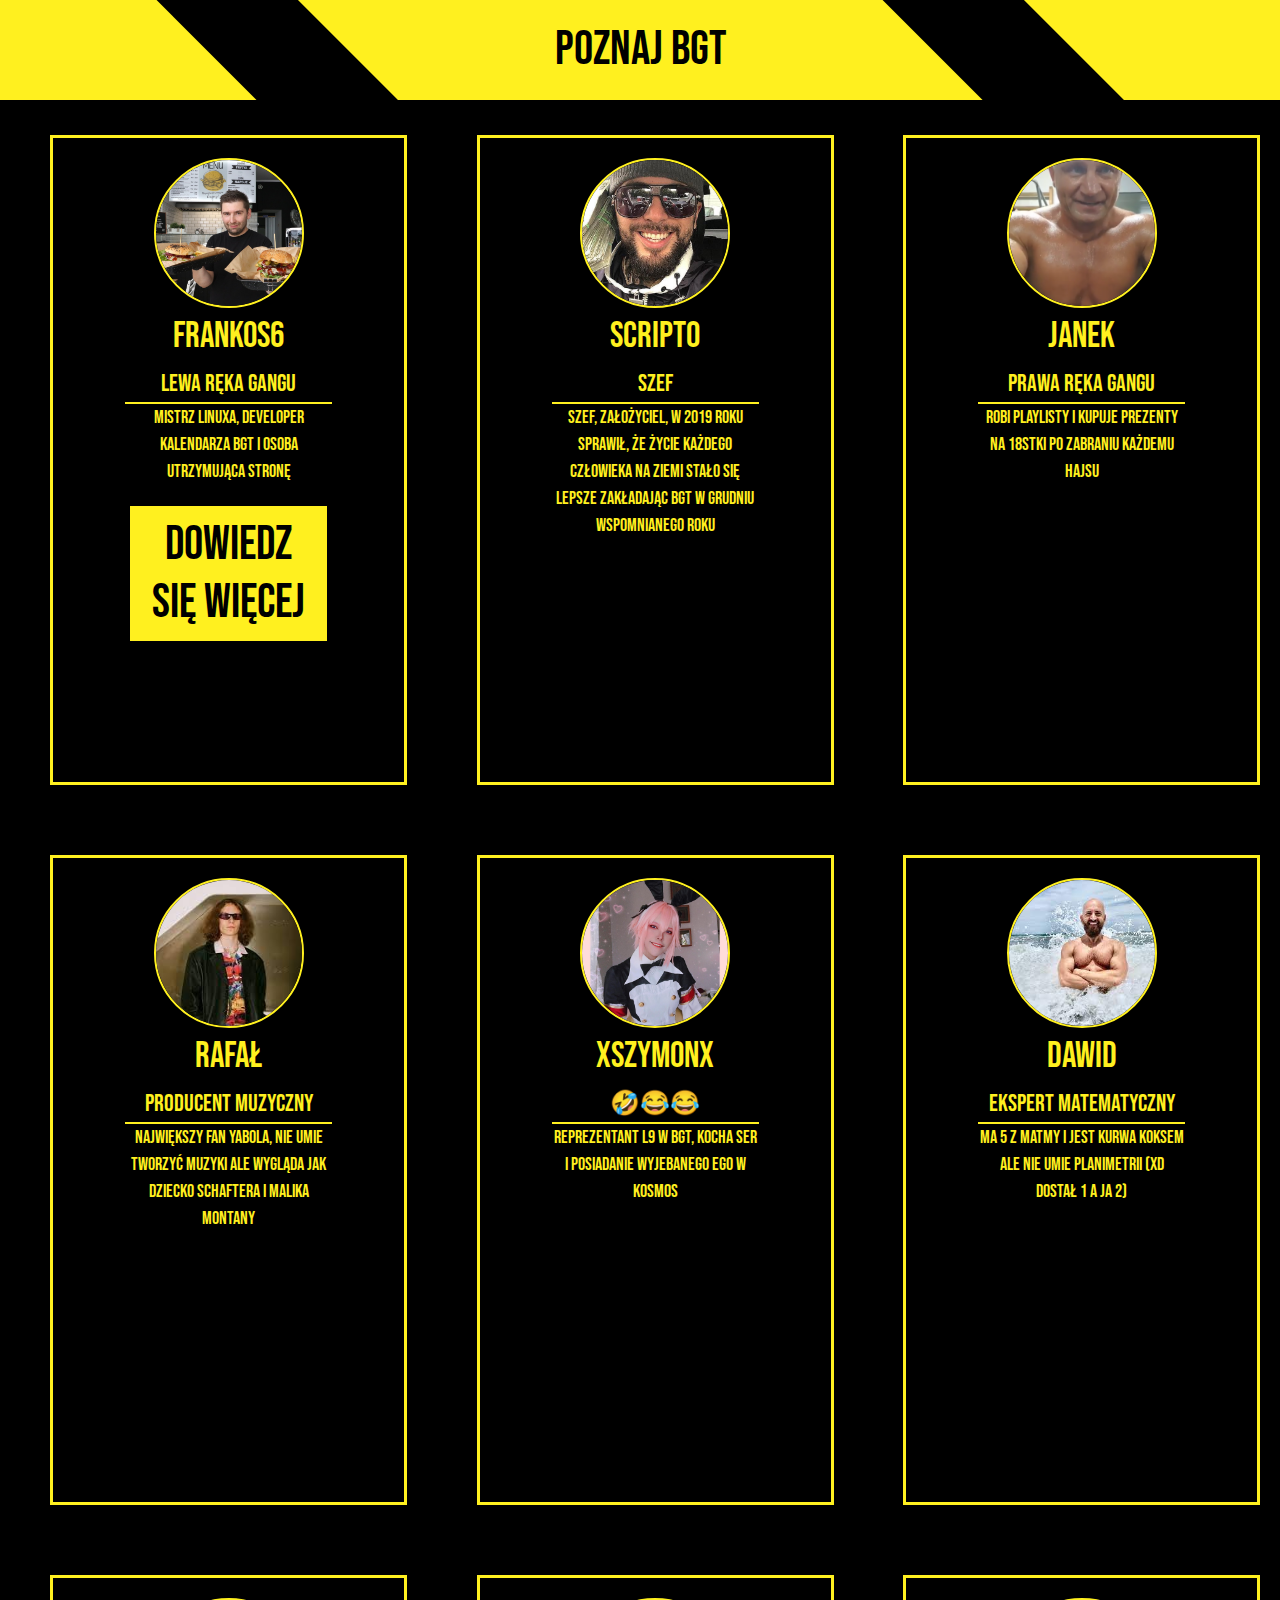
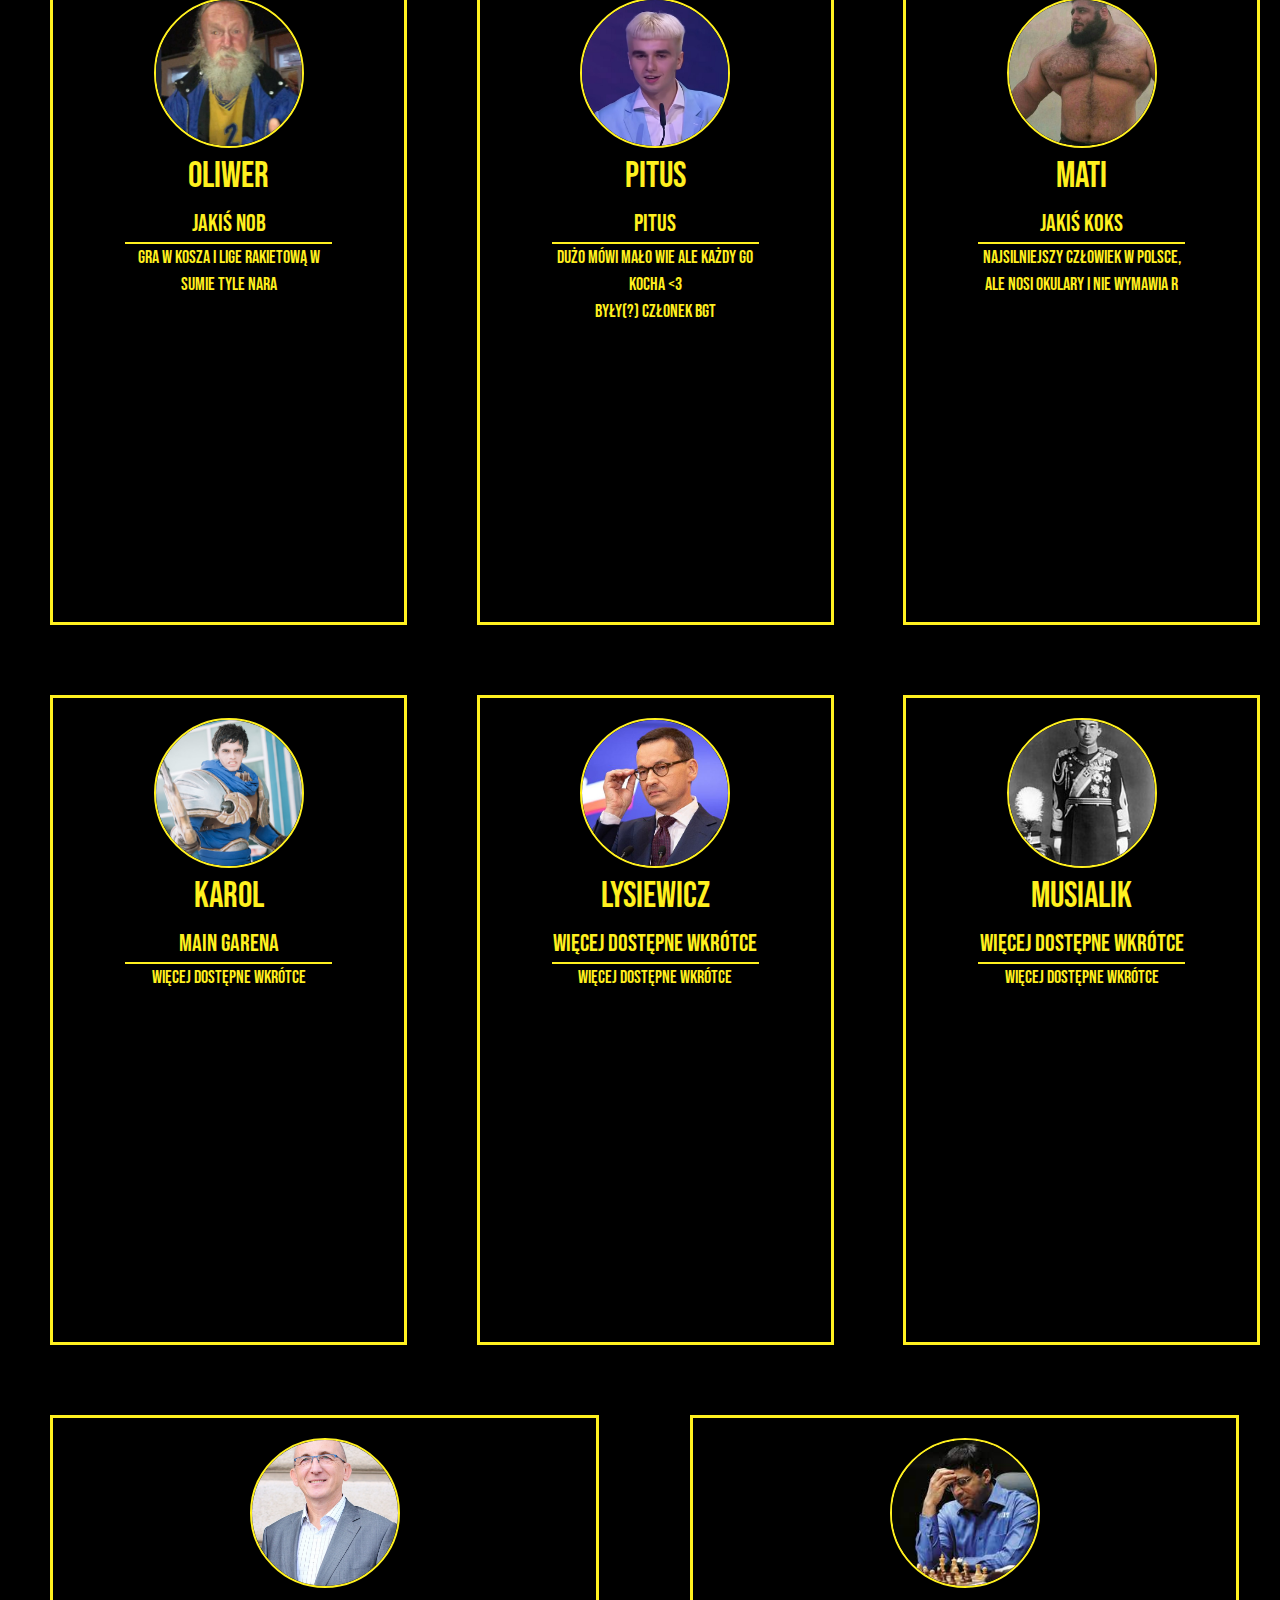
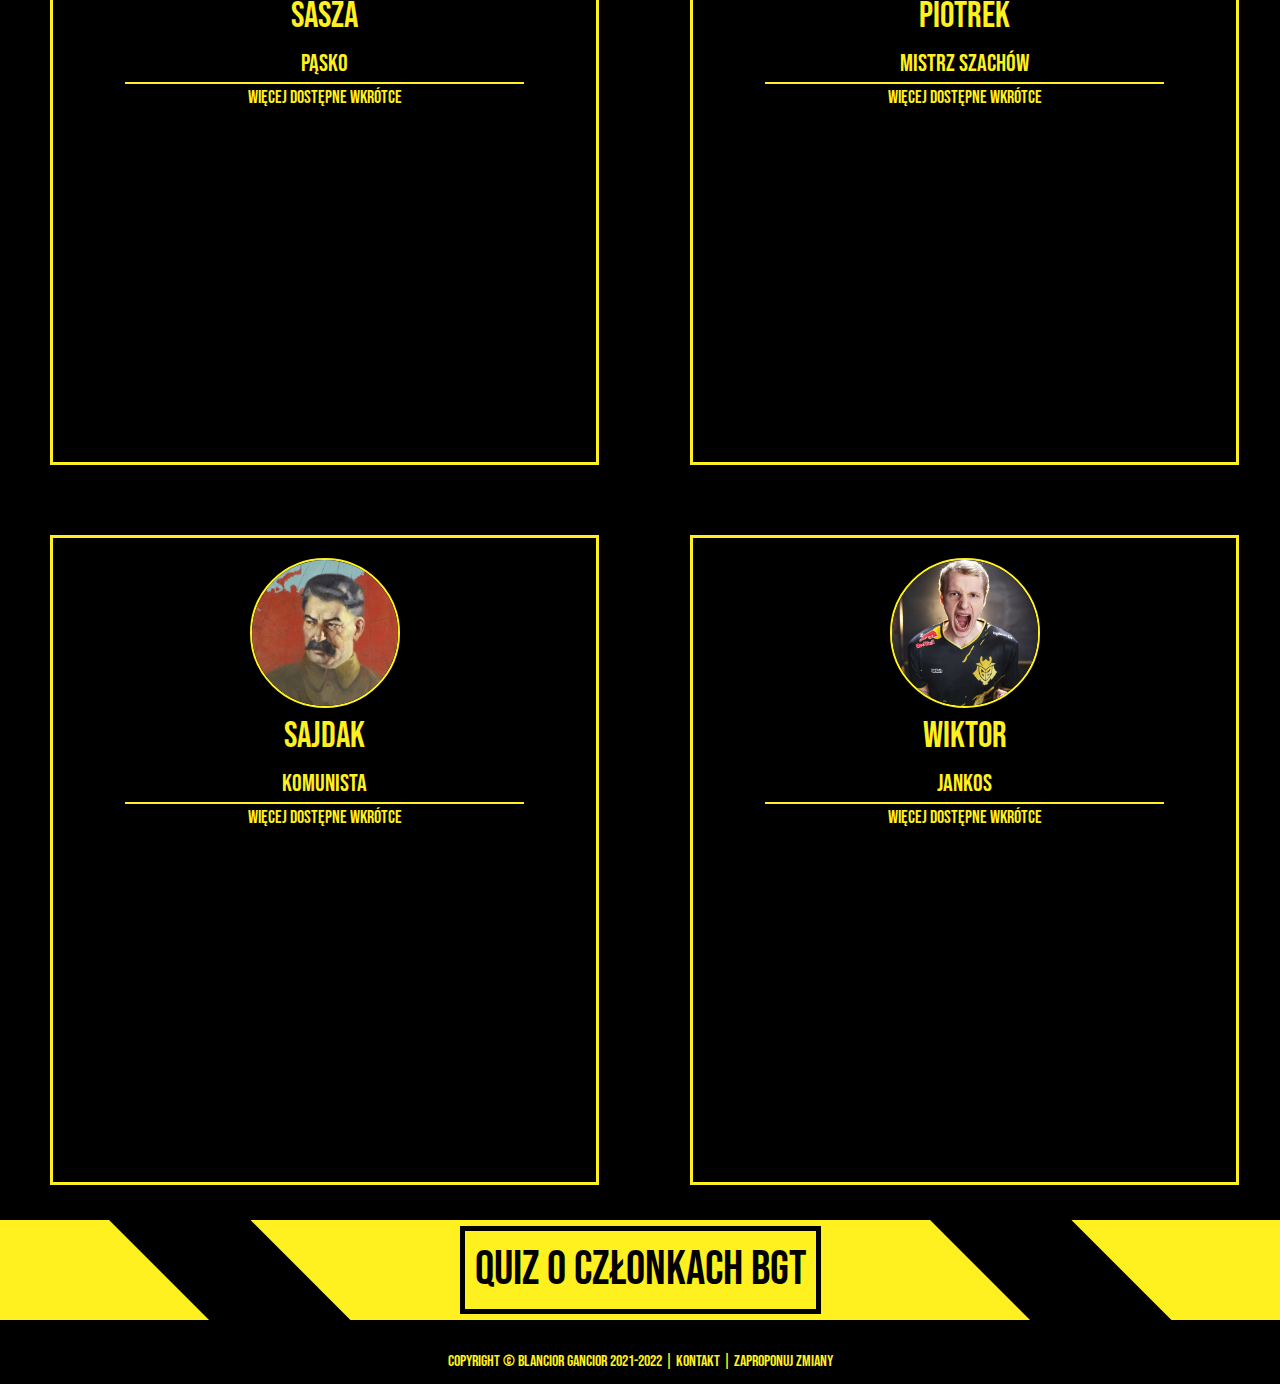
<file: team/index.html>
<!DOCTYPE html>
<html lang="pl">
    <head>
        <Title> 『Blancior🚬Gancior🙏Win』 </Title>
        <link rel="stylesheet" href="/style/style.css">
        <link rel="stylesheet" href="/style/animations.css">
        <link rel="stylesheet" href="/style/divider.css">
        <meta charset="UTF-8">
        <!-- discord embed -->
        <meta content="Blancior Gancior" property="og:title" />
        <meta content="『Blancior🚬Gancior🙏Win』" property="og:description" />
        <meta content="http://blanciorgancior.pl/images/bgtlogo.png" property="og:image" />
        <meta name="viewport" content="width=device-width, initial-scale=1, user-scalable=no">
        <link rel="preconnect" href="https://fonts.googleapis.com">
        <link rel="preconnect" href="https://fonts.gstatic.com" crossorigin>
        <link rel="stylesheet" href="https://maxcdn.bootstrapcdn.com/bootstrap/4.5.2/css/bootstrap.min.css">
        <link href="https://fonts.googleapis.com/css2?family=Bebas+Neue&display=swap" rel="stylesheet">
    </head>
    <body>
    <h2 class="divider dividertext">Poznaj BGT</h2>
    <!------------------------------------------------------------------------>
    <div class="container-fluid">
        <div class="row justify-content-center">
            <div class="col-md-4 align-middle">
                <div class="aboutwindow flex-column">
                    <img class="aboutimg" src="/images/frankospfp.png" alt="Zdjęcie Frankosa">
                    <p class="aboutname"> Frankos6</p>
                    <p class="abouttitle"> Lewa Ręka Gangu</p>
                    <p class="aboutcontent"> Mistrz Linuxa, developer Kalendarza BGT i osoba utrzymująca stronę</p>
                    <h2 class="divider dividertext noafter"> <a id="frankos6" href="frankos6" title="Ale czy na pewno ..?">DOWIEDZ SIĘ WIĘCEJ</a></h2>
                </div>
            </div>
            <div class="col-md-4">
                <div class="aboutwindow">
                    <img class="aboutimg" src="/images/szefpfp.png" alt="Zdjęcie Szefa">
                    <p class="aboutname"> Scripto</p>
                    <p class="abouttitle"> Szef</p>
                    <p class="aboutcontent"> Szef, założyciel, w 2019 roku sprawił, że życie każdego człowieka na ziemi stało się lepsze zakładając BGT w grudniu wspomnianego roku</p>
                </div>
            </div>
            <div class="col-md-4">
                <div class="aboutwindow">
                    <img class="aboutimg" src="/images/janekpfp.png" alt="Zdjęcie Janka">
                    <p class="aboutname"> Janek</p>
                    <p class="abouttitle"> Prawa ręka gangu</p>
                    <p class="aboutcontent"> Robi playlisty i kupuje prezenty na 18stki po zabraniu każdemu hajsu</p>
                </div>
            </div>
        </div>
        <div class="row justify-content-center">
            <div class="col-md-4">
                <div class="aboutwindow">
                    <img class="aboutimg" src="/images/rafalpfp.png" alt="Zdjęcie Rafała">
                    <p class="aboutname"> Rafał</p>
                    <p class="abouttitle"> Producent Muzyczny</p>
                    <p class="aboutcontent"> Największy fan Yabola, nie umie tworzyć muzyki ale wygląda jak dziecko Schaftera i Malika Montany</p>
                </div>
            </div>
            <div class="col-md-4">
                <div class="aboutwindow">
                    <img class="aboutimg" src="/images/xszymonpfp.png" alt="Zdjęcie szymona">
                    <p class="aboutname"> xSzymonx</p>
                    <p class="abouttitle"> 🤣😂😂</p>
                    <p class="aboutcontent"> Reprezentant L9 w BGT, kocha ser i posiadanie wyjebanego ego w kosmos</p>
                </div>
            </div>
            <div class="col-md-4">
                <div class="aboutwindow">
                    <img class="aboutimg" src="/images/dawidpfp.png" alt="Zdjęcie dawida">
                    <p class="aboutname"> Dawid</p>
                    <p class="abouttitle"> Ekspert Matematyczny</p>
                    <p class="aboutcontent"> Ma 5 z matmy i jest kurwa koksem ale nie umie planimetrii (xd dostał 1 a ja 2)</p>
                </div>
            </div>
        </div>
        <div class="row justify-content-center">
            <div class="col-md-4">
                <div class="aboutwindow">
                    <img class="aboutimg" src="/images/oliwerpfp.png" alt="Zdjęcie ???">
                    <p class="aboutname"> Oliwer</p>
                    <p class="abouttitle"> Jakiś nob</p>
                    <p class="aboutcontent"> Gra w kosza i lige rakietową w sumie tyle nara</p>
                </div>
            </div>
            <div class="col-md-4">
                <div class="aboutwindow">
                    <img class="aboutimg" src="/images/pituspfp.png" alt="Zdjęcie pituska">
                    <p class="aboutname"> Pitus</p>
                    <p class="abouttitle"> Pitus </p>
                    <p class="aboutcontent"> Dużo mówi mało wie ale każdy go kocha <3<br>Były(?) członek BGT</p>
                </div>
            </div>
            <div class="col-md-4">
                <div class="aboutwindow">
                    <img class="aboutimg" src="/images/matipfp.png" alt="Zdjęcie Matiego Koksa">
                    <p class="aboutname"> Mati</p>
                    <p class="abouttitle"> Jakiś koks</p>
                    <p class="aboutcontent"> Najsilniejszy człowiek w Polsce, ale nosi okulary i nie wymawia R </p>
                </div>
            </div>
        </div>
        <div class="row justify-content-center">
            <div class="col-md-4">
                <div class="aboutwindow">
                    <img class="aboutimg" src="/images/karolpfp.png" alt="Zdjęcie garena">
                    <p class="aboutname"> Karol</p>
                    <p class="abouttitle"> Main Garena</p>
                    <p class="aboutcontent"> WIĘCEJ DOSTĘPNE WKRÓTCE</p>
                </div>
            </div>
            <div class="col-md-4">
                <div class="aboutwindow">
                    <img class="aboutimg" src="/images/lysiewiczpfp.png" alt="Zdjęcie morawieckiego">
                    <p class="aboutname"> Lysiewicz</p>
                    <p class="abouttitle"> WIĘCEJ DOSTĘPNE WKRÓTCE</p>
                    <p class="aboutcontent"> WIĘCEJ DOSTĘPNE WKRÓTCE</p>
                </div>
            </div>
            <div class="col-md-4">
                <div class="aboutwindow">
                    <img class="aboutimg" src="/images/musialikpfp.png" alt="Zdjęcie Musialika">
                    <p class="aboutname"> Musialik</p>
                    <p class="abouttitle"> WIĘCEJ DOSTĘPNE WKRÓTCE</p>
                    <p class="aboutcontent"> WIĘCEJ DOSTĘPNE WKRÓTCE</p>
                </div>
            </div>
        </div>
        <div class="row justify-content-center">
            <div class="col-md-6">
                <div class="aboutwindow">
                    <img class="aboutimg" src="/images/paskopfp.png" alt="Zdjęcie pąsko">
                    <p class="aboutname"> Sasza</p>
                    <p class="abouttitle"> Pąsko</p>
                    <p class="aboutcontent"> WIĘCEJ DOSTĘPNE WKRÓTCE</p>
                </div>
            </div>
            <div class="col-md-6">
                <div class="aboutwindow">
                    <img class="aboutimg" src="/images/piotrpfp.png" alt="Zdjęcie prosa w szachy">
                    <p class="aboutname"> Piotrek</p>
                    <p class="abouttitle"> Mistrz szachów</p>
                    <p class="aboutcontent"> WIĘCEJ DOSTĘPNE WKRÓTCE</p>
                </div>
            </div>
        </div>
        <div class="row justify-content-center">
            <div class="col-md-6">
                <div class="aboutwindow">
                    <img class="aboutimg" src="/images/sajdakpfp.png" alt="Zdjęcie Ojca Narodów">
                    <p class="aboutname"> Sajdak</p>
                    <p class="abouttitle"> Komunista</p>
                    <p class="aboutcontent"> WIĘCEJ DOSTĘPNE WKRÓTCE</p>
                </div>
            </div>
            <div class="col-md-6">
                <div class="aboutwindow">
                    <img class="aboutimg" src="/images/wiktorpfp.png" alt="Zdjęcie Zdrajcy">
                    <p class="aboutname"> Wiktor</p>
                    <p class="abouttitle"> Jankos</p>
                    <p class="aboutcontent"> WIĘCEJ DOSTĘPNE WKRÓTCE</p>
                </div>
            </div>
        </div>
    </div>
    <h2 class="divider dividertext"> <a href="https://samequizy.pl/ktorym-czlonkiem-bgt-jestes/" target="_blank" title="">QUIZ O CZŁONKACH BGT</a></h2>
    <div class="footer">
        Copyright © Blancior Gancior 2021-2022 | <a id="kontakt" href="mailto:kontakt@blanciorgancior.pl">Kontakt</a> | <a id="zmiany" href="https://github.com/frankos6/blanciorgancior/issues/new/choose" target="_blank">Zaproponuj zmiany</a>
    </div>
    </body>
    <script async src="https://pagead2.googlesyndication.com/pagead/js/adsbygoogle.js?client=ca-pub-8042875848134722"
     crossorigin="anonymous"></script>
</html>
</file>
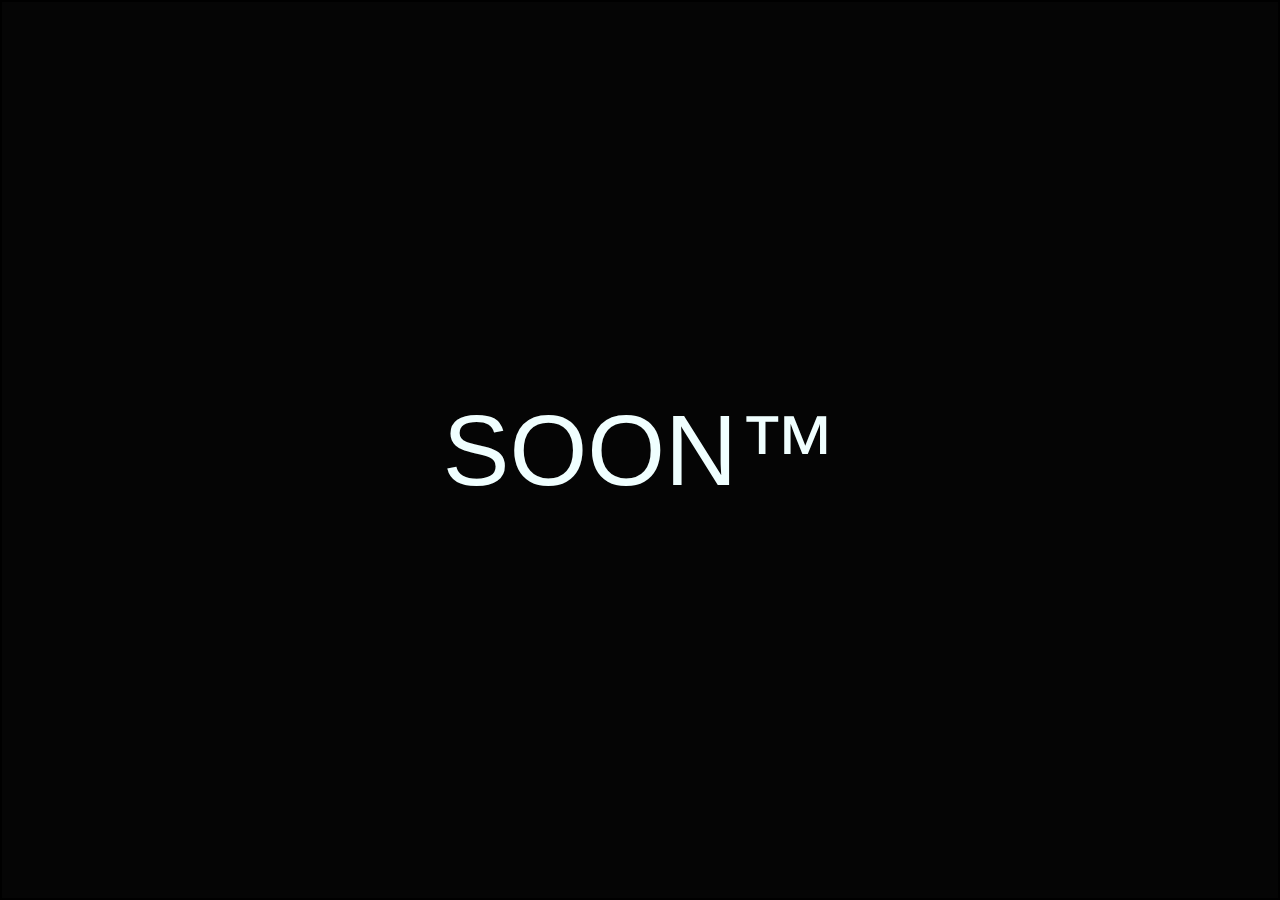
<file: team/frankos6/index.html>
<!DOCTYPE html>
<html lang="pl">
<head>
    <title>Soon</title>
    <meta charset="UTF-8">
    <!-- discord embed -->
    <meta content="soon" property="og:title" />
    <meta content="『Blancior🚬Gancior🙏Win』" property="og:description" />
    <meta content="https://blanciorgancior.pl/images/frankospfp.png" property="og:image" />
    <meta name="viewport" content="width=device-width, initial-scale=1, user-scalable=no">
    <link rel="stylesheet" href="https://maxcdn.bootstrapcdn.com/bootstrap/4.5.2/css/bootstrap.min.css">
    <link rel="stylesheet" href="style.css">
    <script src="https://code.jquery.com/jquery-3.6.0.js"></script>
    <script defer src="script.min.js"></script>
</head>
<body>
    <div class="outside">
        <div id="soon">SOON™</div>
    </div>
</body>
</html>
</file>
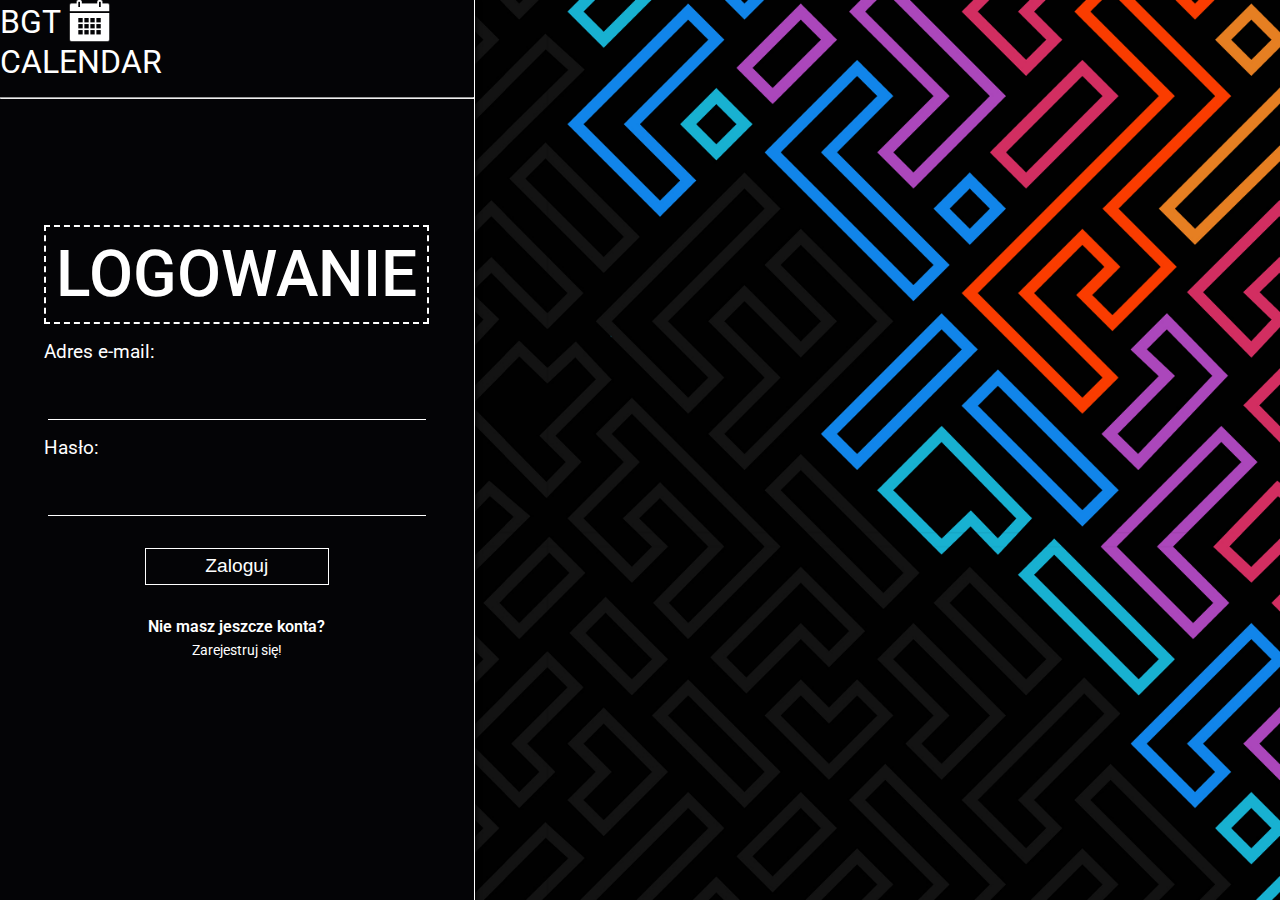
<file: login.html>
<!DOCTYPE html>
<html lang="en">
<head>
    <meta charset="UTF-8">
    <meta http-equiv="X-UA-Compatible" content="IE=edge">
    <meta name="viewport" content="width=device-width, initial-scale=1.0">
    <title>Login</title>
    <link rel="stylesheet" href="Styles/style.css">
    <link rel="stylesheet" href="Styles/login-bg.css">
    <link rel="preconnect" href="https://fonts.googleapis.com">
    <link rel="preconnect" href="https://fonts.gstatic.com" crossorigin>
    <link href="https://fonts.googleapis.com/css2?family=Roboto:wght@300&display=swap" rel="stylesheet">
    <script src="script.js"></script>
    <link rel="icon" type="image/x-icon" href="/images/calendar-icon.png">
</head>
<body>
<div class="center-box">
    <div class="logo-box"> 
        <div class="inline-block"> BGT <img src="Images/calendar-icon.png" class="calendar-icon"> </div>
        CALENDAR
        <hr>
    </div>
        <div class="login-box">
            <form action="logowanie.php" class="login-form">
            <p class="login-header">LOGOWANIE</p>
                <p class="login-form-text">Adres e-mail:</p>
                <input type="text" name="Username" class="login-form-input">
                <p class="login-form-text">Hasło:</p>
                <input type="password" name="Password" class="login-form-input">
                <button type="submit" class="login-form-button"><span>Zaloguj</span></button>
            </form>
                <p class="register-text">Nie masz jeszcze konta?</p>
                <p class="register-link"><a href="register.html">Zarejestruj się!</a></p>
        </div>
</div>
</body>
</html>
</file>
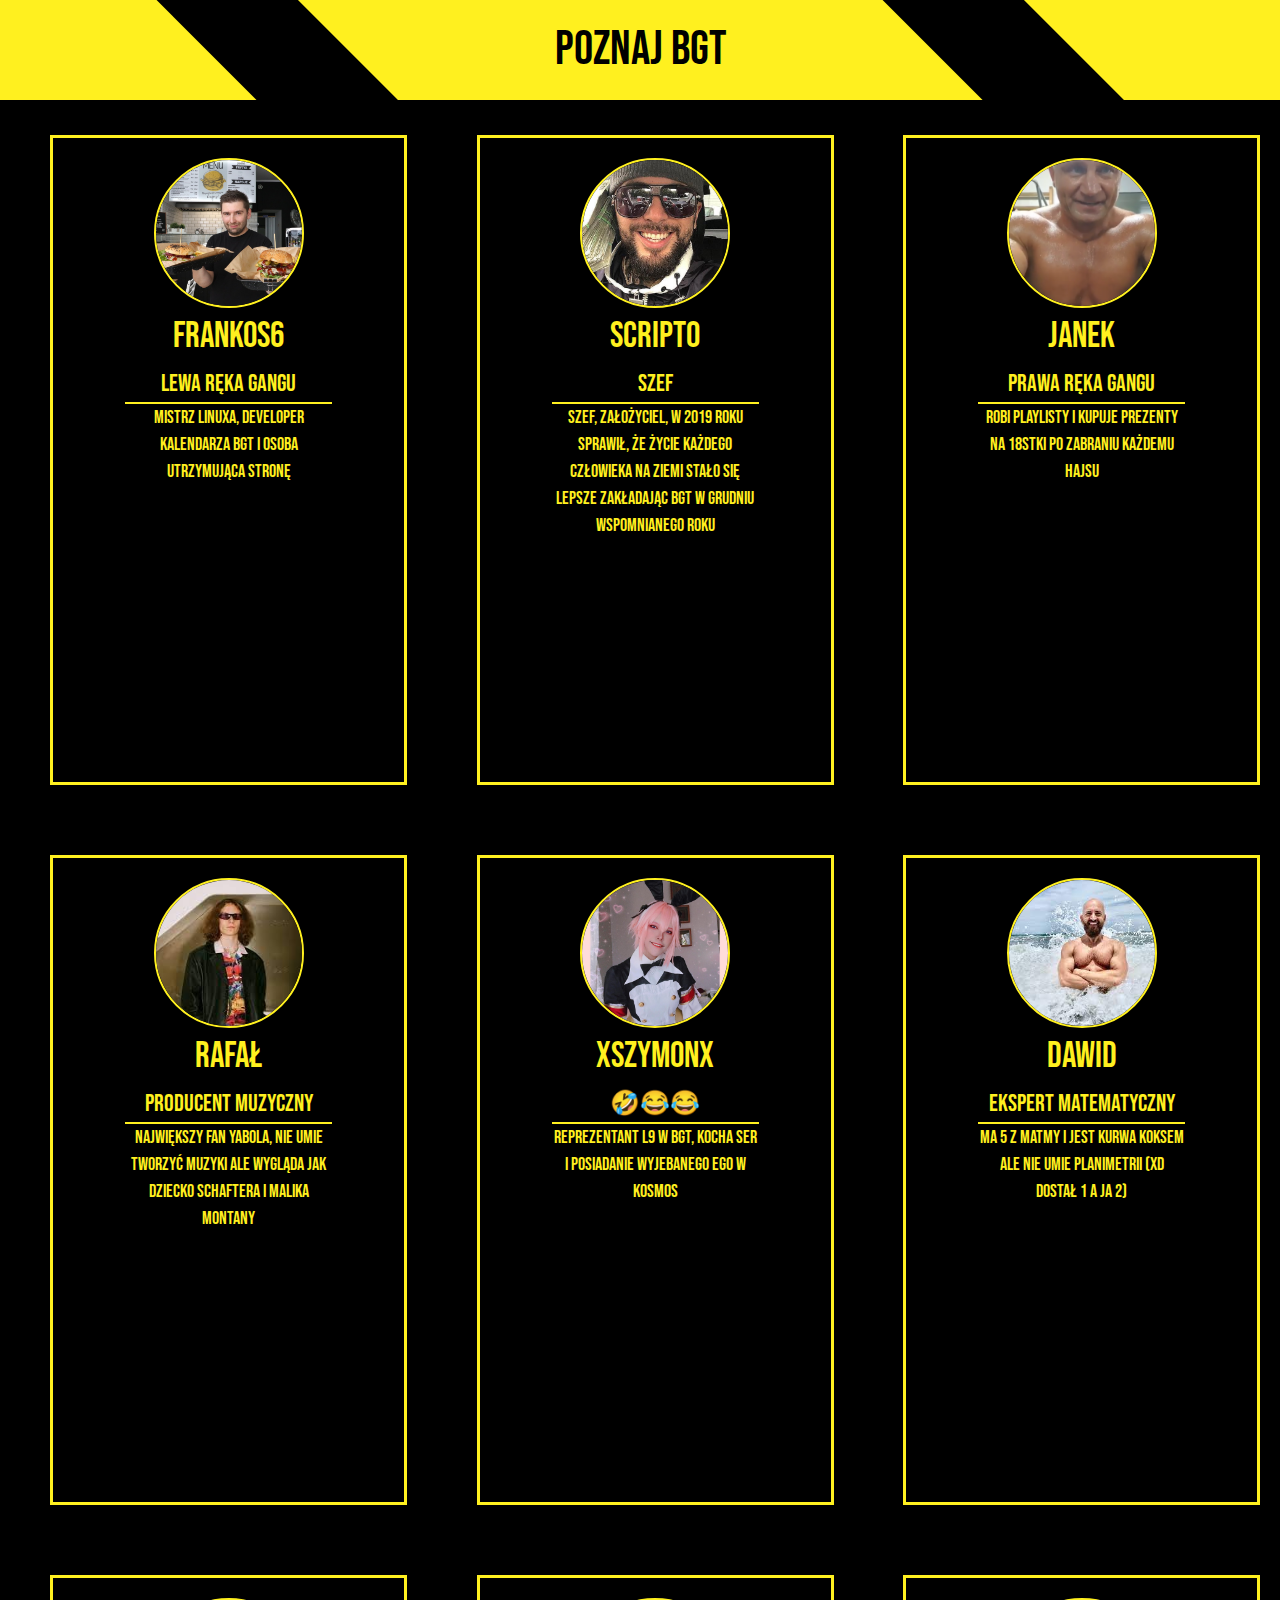
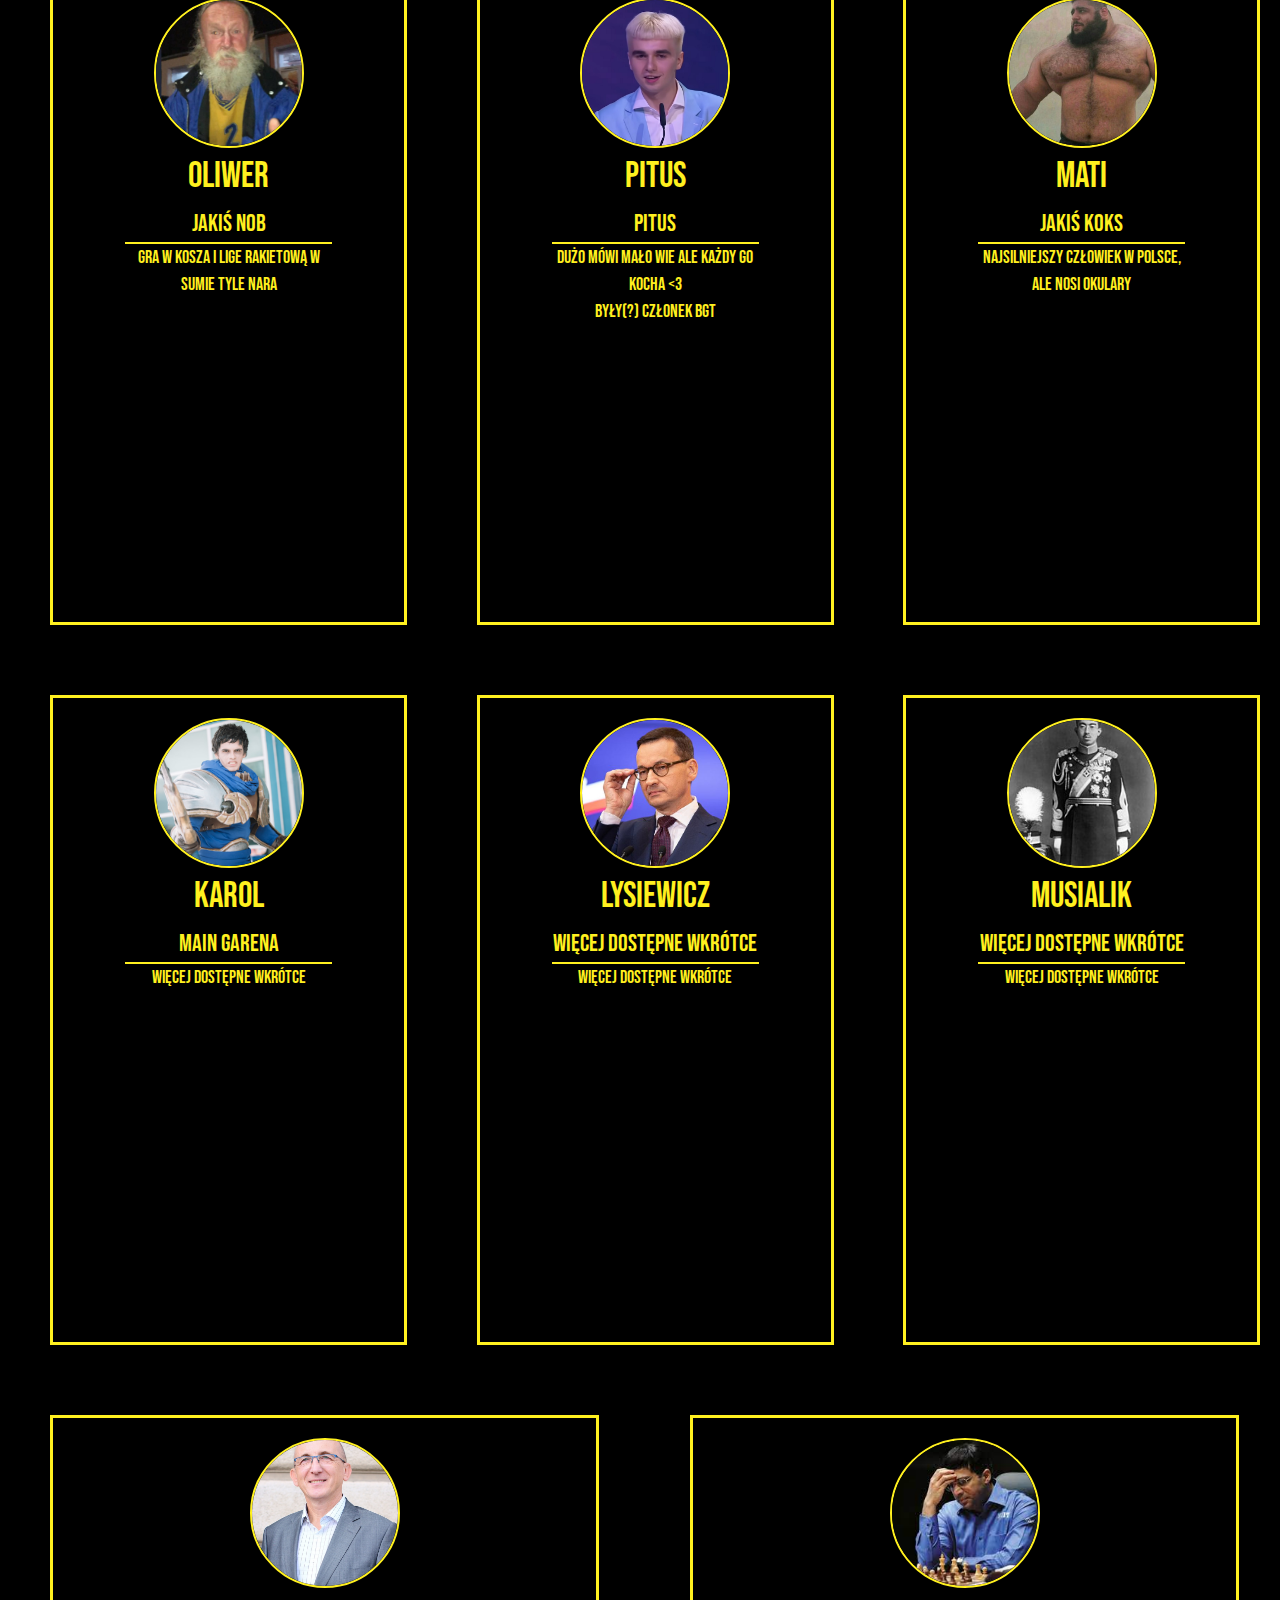
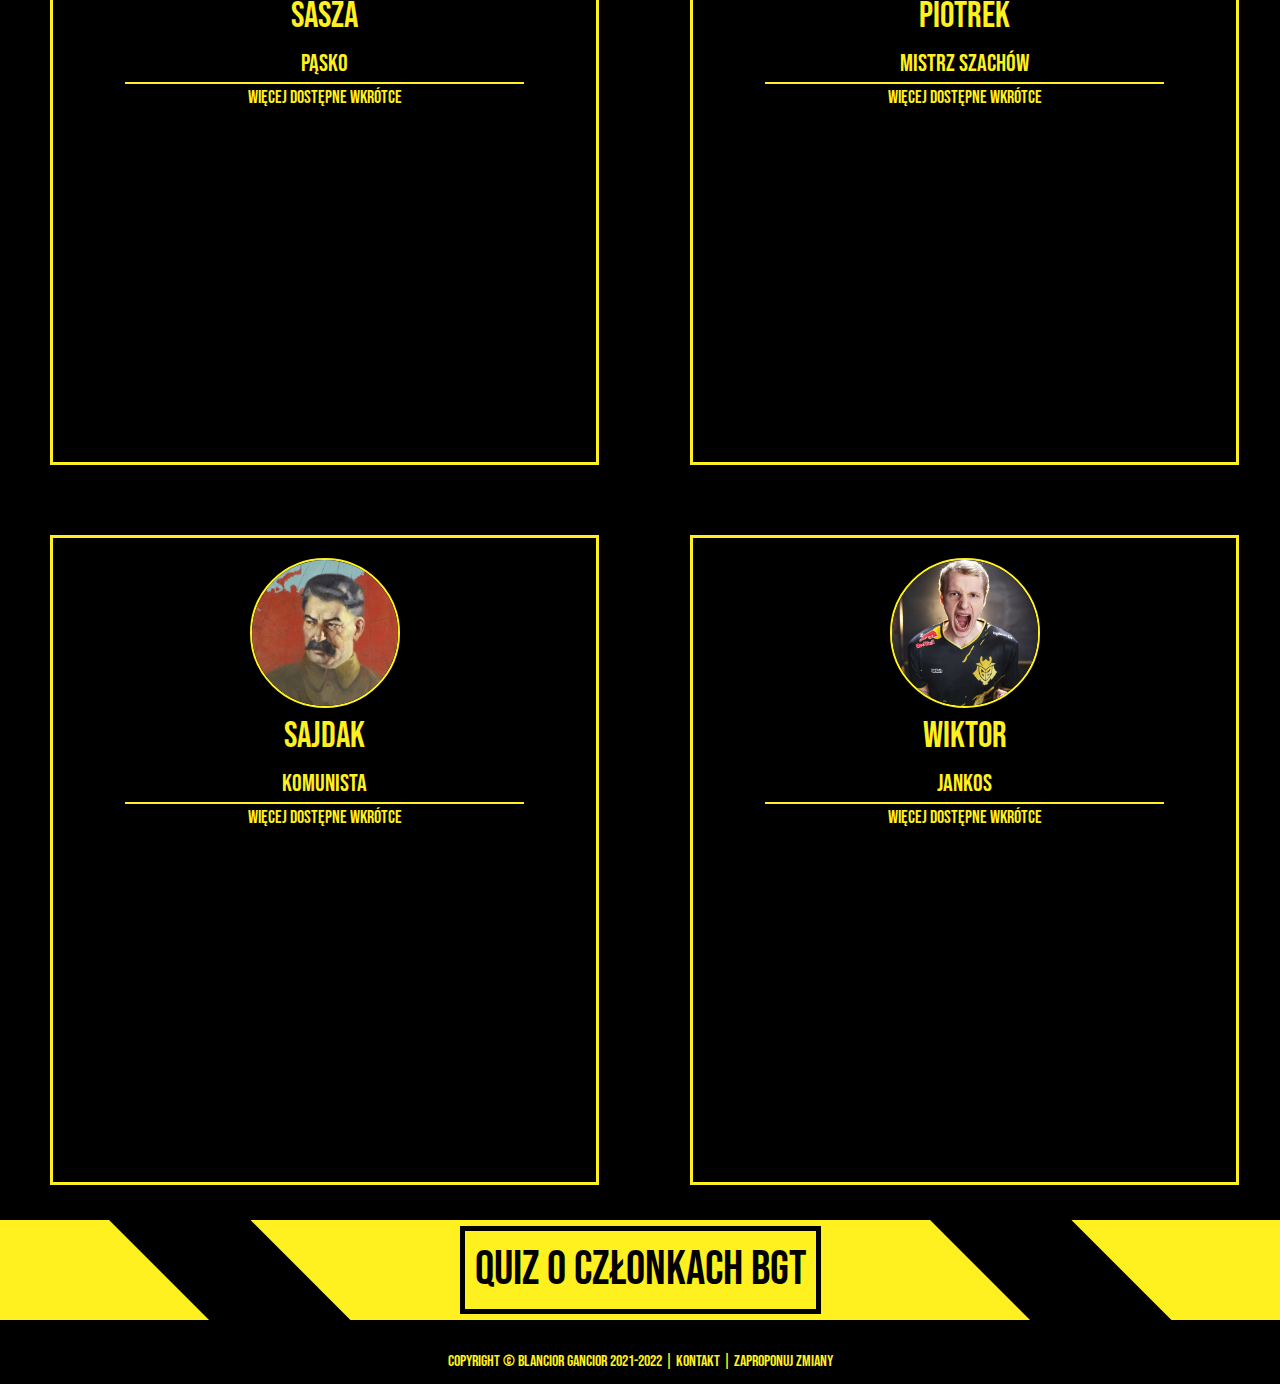
<file: team.html>
<!DOCTYPE html>
<html lang="pl">
    <head>
        <Title> 『Blancior🚬Gancior🙏Win』 </Title>
        <link rel="stylesheet" href="style/style.css">
        <link rel="stylesheet" href="style/animations.css">
        <link rel="stylesheet" href="style/divider.css">
        <meta charset="UTF-8">
        <!-- discord embed -->
        <meta content="Blancior Gancior" property="og:title" />
        <meta content="『Blancior🚬Gancior🙏Win』" property="og:description" />
        <meta content="https://blanciorgancior.pl/images/bgtlogo.png" property="og:image" />
        <meta name="viewport" content="width=device-width, initial-scale=1, user-scalable=no">
        <link rel="preconnect" href="https://fonts.googleapis.com">
        <link rel="preconnect" href="https://fonts.gstatic.com" crossorigin>
        <link rel="stylesheet" href="https://maxcdn.bootstrapcdn.com/bootstrap/4.5.2/css/bootstrap.min.css">
        <link href="https://fonts.googleapis.com/css2?family=Bebas+Neue&display=swap" rel="stylesheet">
        <script>
            if (location.protocol !== "https:" && location.hostname==="blanciorgancior.pl") {
                location.protocol = "https:";
            }
        </script>
    </head>
    <body>
    <h2 class="divider dividertext">Poznaj BGT</h2>
    <!------------------------------------------------------------------------>
    <div class="container-fluid">
        <div class="row justify-content-center">
            <div class="col-md-4 align-middle">
                <div class="aboutwindow">
                    <img class="aboutimg" src="images/frankospfp.png" alt="Zdjęcie Frankosa">
                    <p class="aboutname"> Frankos6</p>
                    <p class="abouttitle"> Lewa Ręka Gangu</p>
                    <p class="aboutcontent"> Mistrz Linuxa, developer Kalendarza BGT i osoba utrzymująca stronę</p>
                </div>
            </div>
            <div class="col-md-4">
                <div class="aboutwindow">
                    <img class="aboutimg" src="images/szefpfp.png" alt="Zdjęcie Szefa">
                    <p class="aboutname"> Scripto</p>
                    <p class="abouttitle"> Szef</p>
                    <p class="aboutcontent"> Szef, założyciel, w 2019 roku sprawił, że życie każdego człowieka na ziemi stało się lepsze zakładając BGT w grudniu wspomnianego roku</p>
                </div>
            </div>
            <div class="col-md-4">
                <div class="aboutwindow">
                    <img class="aboutimg" src="images/janekpfp.png" alt="Zdjęcie Janka">
                    <p class="aboutname"> Janek</p>
                    <p class="abouttitle"> Prawa ręka gangu</p>
                    <p class="aboutcontent"> Robi playlisty i kupuje prezenty na 18stki po zabraniu każdemu hajsu</p>
                </div>
            </div>
        </div>
        <div class="row justify-content-center">
            <div class="col-md-4">
                <div class="aboutwindow">
                    <img class="aboutimg" src="images/rafalpfp.png" alt="Zdjęcie Rafała">
                    <p class="aboutname"> Rafał</p>
                    <p class="abouttitle"> Producent Muzyczny</p>
                    <p class="aboutcontent"> Największy fan Yabola, nie umie tworzyć muzyki ale wygląda jak dziecko Schaftera i Malika Montany</p>
                </div>
            </div>
            <div class="col-md-4">
                <div class="aboutwindow">
                    <img class="aboutimg" src="images/xszymonpfp.png" alt="Zdjęcie szymona">
                    <p class="aboutname"> xSzymonx</p>
                    <p class="abouttitle"> 🤣😂😂</p>
                    <p class="aboutcontent"> Reprezentant L9 w BGT, kocha ser i posiadanie wyjebanego ego w kosmos</p>
                </div>
            </div>
            <div class="col-md-4">
                <div class="aboutwindow">
                    <img class="aboutimg" src="images/dawidpfp.png" alt="Zdjęcie dawida">
                    <p class="aboutname"> Dawid</p>
                    <p class="abouttitle"> Ekspert Matematyczny</p>
                    <p class="aboutcontent"> Ma 5 z matmy i jest kurwa koksem ale nie umie planimetrii (xd dostał 1 a ja 2)</p>
                </div>
            </div>
        </div>
        <div class="row justify-content-center">
            <div class="col-md-4">
                <div class="aboutwindow">
                    <img class="aboutimg" src="images/oliwerpfp.png" alt="Zdjęcie ???">
                    <p class="aboutname"> Oliwer</p>
                    <p class="abouttitle"> Jakiś nob</p>
                    <p class="aboutcontent"> Gra w kosza i lige rakietową w sumie tyle nara</p>
                </div>
            </div>
            <div class="col-md-4">
                <div class="aboutwindow">
                    <img class="aboutimg" src="images/pituspfp.png" alt="Zdjęcie pituska">
                    <p class="aboutname"> Pitus</p>
                    <p class="abouttitle"> Pitus </p>
                    <p class="aboutcontent"> Dużo mówi mało wie ale każdy go kocha <3<br>Były(?) członek BGT</p>
                </div>
            </div>
            <div class="col-md-4">
                <div class="aboutwindow">
                    <img class="aboutimg" src="images/matipfp.png" alt="Zdjęcie Matiego Koksa">
                    <p class="aboutname"> Mati</p>
                    <p class="abouttitle"> Jakiś koks</p>
                    <p class="aboutcontent"> Najsilniejszy człowiek w Polsce, ale nosi okulary </p>
                </div>
            </div>
        </div>
        <div class="row justify-content-center">
            <div class="col-md-4">
                <div class="aboutwindow">
                    <img class="aboutimg" src="images/karolpfp.png" alt="Zdjęcie garena">
                    <p class="aboutname"> Karol</p>
                    <p class="abouttitle"> Main Garena</p>
                    <p class="aboutcontent"> WIĘCEJ DOSTĘPNE WKRÓTCE</p>
                </div>
            </div>
            <div class="col-md-4">
                <div class="aboutwindow">
                    <img class="aboutimg" src="images/lysiewiczpfp.png" alt="Zdjęcie morawieckiego">
                    <p class="aboutname"> Lysiewicz</p>
                    <p class="abouttitle"> WIĘCEJ DOSTĘPNE WKRÓTCE</p>
                    <p class="aboutcontent"> WIĘCEJ DOSTĘPNE WKRÓTCE</p>
                </div>
            </div>
            <div class="col-md-4">
                <div class="aboutwindow">
                    <img class="aboutimg" src="images/musialikpfp.png" alt="Zdjęcie Musialika">
                    <p class="aboutname"> Musialik</p>
                    <p class="abouttitle"> WIĘCEJ DOSTĘPNE WKRÓTCE</p>
                    <p class="aboutcontent"> WIĘCEJ DOSTĘPNE WKRÓTCE</p>
                </div>
            </div>
        </div>
        <div class="row justify-content-center">
            <div class="col-md-6">
                <div class="aboutwindow">
                    <img class="aboutimg" src="images/paskopfp.png" alt="Zdjęcie pąsko">
                    <p class="aboutname"> Sasza</p>
                    <p class="abouttitle"> Pąsko</p>
                    <p class="aboutcontent"> WIĘCEJ DOSTĘPNE WKRÓTCE</p>
                </div>
            </div>
            <div class="col-md-6">
                <div class="aboutwindow">
                    <img class="aboutimg" src="images/piotrpfp.png" alt="Zdjęcie prosa w szachy">
                    <p class="aboutname"> Piotrek</p>
                    <p class="abouttitle"> Mistrz szachów</p>
                    <p class="aboutcontent"> WIĘCEJ DOSTĘPNE WKRÓTCE</p>
                </div>
            </div>
        </div>
        <div class="row justify-content-center">
            <div class="col-md-6">
                <div class="aboutwindow">
                    <img class="aboutimg" src="images/sajdakpfp.png" alt="Zdjęcie Ojca Narodów">
                    <p class="aboutname"> Sajdak</p>
                    <p class="abouttitle"> Komunista</p>
                    <p class="aboutcontent"> WIĘCEJ DOSTĘPNE WKRÓTCE</p>
                </div>
            </div>
            <div class="col-md-6">
                <div class="aboutwindow">
                    <img class="aboutimg" src="images/wiktorpfp.png" alt="Zdjęcie Zdrajcy">
                    <p class="aboutname"> Wiktor</p>
                    <p class="abouttitle"> Jankos</p>
                    <p class="aboutcontent"> WIĘCEJ DOSTĘPNE WKRÓTCE</p>
                </div>
            </div>
        </div>
    </div>
    <h2 class="divider dividertext"> <a href="https://samequizy.pl/ktorym-czlonkiem-bgt-jestes/" target="_blank" title="">QUIZ O CZŁONKACH BGT</a></h2>
    <div class="footer">
        Copyright © Blancior Gancior 2021-2022 | <a id="kontakt" href="mailto:kontakt@blanciorgancior.pl">Kontakt</a> | <a id="zmiany" href="https://github.com/frankos6/blanciorgancior/issues/new/choose" target="_blank">Zaproponuj zmiany</a>
    </div>
    </body>
    <script async src="https://pagead2.googlesyndication.com/pagead/js/adsbygoogle.js?client=ca-pub-8042875848134722"
     crossorigin="anonymous"></script>
</html>
</file>
<file: style/style.css>
body{
  background-color: #000000 !important;
  color: #FFF01F !important;
  font-family: 'Bebas Neue' !important;
  font-size: 250px !important;
  display:flex;
  flex-direction:column;
  justify-content:center;
}

.p1{
  margin: 0;
  font-size: 300px;
}
.p2{
  font-size: 36px;
}


.siema{
  position: fixed;
  top: 0;
  left: 0;
  height: 60px;
}
.content{
  text-align: center;
  animation: neonAnim 1.5s alternate-reverse infinite;
}

.trailer{
  height: 1280px;
}
.video{
  height: 100%;
  width: 100%;
}

a, a:active{
  color: black !important;
  text-decoration: none !important;
  animation: none;
  border: 5px solid black;
  padding: 10px;
  transition: 0.1s;
}

a:hover{
  background-color: black;
  color: #FFF01F !important;
  transition: 0.5s !important;
  border: 5px solid #FFF01F !important;
  animation: none;
  border-radius: 20px;
  cursor: pointer;
}

.about{
  width: 100%;
  height: 1280px;
  align-content: center;
}

.aboutwindow{
  border: 3px solid #FFF01F;
  text-align: center;
  font-size: 36px;
  width: 90%;
  margin: 35px;
  height: 650px;
  padding: 20px 2em 0;
}

.aboutimg{
  border-radius: 50%;
  height: 150px;
  width: 150px;
  border: 2px solid #FFF01F;
  object-fit: cover;
}

.noafter:before, .noafter:after {
  background: none !important;
}

.aboutname{
  margin: 2px;
}

.abouttitle{
  margin: 0;
  font-size: 24px;
}

.aboutcontent{
  font-size: 18px;
  border-top: 2px solid #FFF01F;
}

#clock {
    text-transform: uppercase;
}

.footer {
  font-size: 1rem;
  margin: 30px auto 10px auto;
  max-width: 450px;
}

#kontakt, #kontakt:active, #zmiany, #zmiany:active {
  color: #FFF01F !important;
  text-decoration: initial !important;
  transition: none !important;
  border: none !important;
  padding: 0;
}

#kontakt:hover, #zmiany:hover {
  transition: none !important;
  border: none !important;
  border-radius: 0 !important;
  -webkit-animation: none;
  -o-animation: none;
  animation: none;
}
</file>
<file: style/animations.css>
@keyframes neonAnim {
    from {
        text-shadow:
          0 0 10px rgba(255, 240, 31, .7),
          0 0 40px rgba(255, 240, 31, .7),
          0 0 100px rgba(255, 240, 31, .7);
      }
      to {
        text-shadow:
          0 0 5px rgba(255, 240, 31, .7),
          0 0 20px rgba(255, 240, 31, .7),
          0 0 60px rgba(255, 240, 31, .7);
      }
}

@keyframes neonAnimBox {
  from {
      box-shadow:
        0 0 10px rgba(255, 240, 31, .7),
        0 0 40px rgba(255, 240, 31, .7),
        0 0 100px rgba(255, 240, 31, .7);
    }
    to {
      box-shadow:
        0 0 5px rgba(255, 240, 31, .7),
        0 0 20px rgba(255, 240, 31, .7),
        0 0 60px rgba(255, 240, 31, .7);
    }
}
</file>
<file: style/divider.css>
.divider {
    display: flex;
}

.divider:before, .divider:after {
    content: "";
    flex: 1;
}

.dividertext{
    overflow: hidden;
    align-items: center;
    background: #FFF01F;
    color: #000000;
    font-size: 48px;
    margin: 0;
}

.dividertext:before, .dividertext:after {
    background: #000000;
    padding: 50px 0;
    height: 0;
    transform: rotate(45deg);
}
</file>
<file: team/frankos6/style.css>
body {
    background: #050505;
    font-family: "Comic Sans MS", sans-serif;
}

#soon {
    font-size: 100px;
    color: azure;
    text-align: center;
    width:800px;
    margin:0 auto;
}

.tf {
    position: absolute;
    height: 50px;
    width: 65px;
    right: 17px;
    bottom: 16px;
    transform: rotate(-45deg);
}

.outside {
    width: 100vw;
    height: 100vh;
    border: 2px solid black;

    display: flex;
    justify-content: center;
    align-items: center;
}

.font {
    color: #00FF00;
    font-family: Courier;
    font-size: 35px;
}

#data {
    display: flex;
    flex-direction: column;
    align-items: center;
    justify-content: center;
    background-color: rgba(128, 128, 128, 0.6);
}
</file>
<file: Styles/style.css>
html, body{
    margin: 0;
    font-family: 'Roboto', sans-serif;
    height: 100%;
    width: 100%;
}

/* ========================================================================================================================================================================*/
/* Main Page --------------------------------------------------------------------------------------------------------------------------------------------------------------*/
/* ========================================================================================================================================================================*/
.navbar-menu{
    background-color: #1f1f1f;
    display: flex;
    flex-direction: row;
    justify-content: space-between;
    height: 5%;
    align-items: center;
}

.navbar-text{
    color: white;
    font-size: 2.1rem;
}

.menu-icons{
    height: 2.3rem;
    width: 2.3rem;;   
    cursor: pointer;
    margin-left: 10px;
    margin-right: 10px;
    margin-bottom: 10px;
}


.leftside{
    color: white;
    height: 100%;
    width: 15%;
    font-size: 2rem;
    background-color: #141414;
    display: flex;
    flex-direction: column;
    align-items: center;
    box-sizing: border-box;
    transition: 0.5s;
}

#date-display{
    text-align: center;
    font-size: 1.5rem;
    animation: appearText 1s ease-in;
    margin-top: 0;
}

#welcome-msg{
    border-bottom: 1px solid #040406;
    animation: appearText 1s ease-in;
    margin-bottom: -10;
    border-bottom: 1px solid white;
}

.foo{
    display: flex;
    flex-direction: row;   
}

.rightside {
    text-align: center;
    width: 85%;
    height: 100%;
    background-color: #121212;
    color: #050505;
}

.content{
    width: 100%;
    height: 95%;
    display: flex;
    flex-direction: row;
}

.calendar-icon{
    height: 2.7rem;
    width: 2.7rem;
    flex-basis: 40%;
    max-width: 2.7rem;
    margin-left: 7px;
}

.inline-block{
    display: flex;
    align-items: center;
}

#format-display{
    font-size: 32px;
    font-weight: 400;
}

.logo-icon{
    height: 3rem;
    width: 3rem;
    border-bottom: 1px solid white;
}

/* ========================================================================================================================================================================*/
/* Options Page -----------------------------------------------------------------------------------------------------------------------------------------------------------*/
/* ========================================================================================================================================================================*/
.options-icon{
    position: relative;;
    height: 2.3rem;
    width: 2.3rem;
    margin: 10px;
}

.options-icon:hover {
    cursor: pointer;
}

.options-menu{
    position: fixed; 
    display: none; 
    width: 100%; 
    height: 100%; 
    top: 0;
    left: 0;
    right: 0;
    bottom: 0;
    background-color: rgba(0,0,0,0.5); 
    z-index: 2; 
    justify-content: center;
    align-items: center;
    transition: 0.1s;
}

.overlay{
    box-shadow: 2px 2px 5px black;
    width: 20%;
    height: 70%;
    margin: auto;
    display: flex;
    align-items: center;
    flex-direction: column;
    background-color: #141414;
    box-sizing: border-box;
    padding: 2rem;
    animation: appear 0.5s ease-in-out;
}

.close-button{
    width: 7rem;
    height: 3rem;
}

/* ========================================================================================================================================================================*/
/* Login / Register Page --------------------------------------------------------------------------------------------------------------------------------------------------*/
/* ========================================================================================================================================================================*/
.login-box{
    display: flex;
    flex-direction: column;
    width: 100%;
    height: 75%;
    background-color: #040406;
    color: white;
    border-right: 1px solid white;
    align-items: center;
}

.logo-box{
    width: 100%;
    height: 25%;
    background-color: #040406;
    color: white;
    font-size: 32px;   
    border-right: 1px solid white;
}

.register-header{
    font-size: 3.5rem;
    margin: auto;
    font-weight: 500;
    border: 2px dashed white;
    padding: 10px;
}

.center-box{
    width: 37%;
    height: 100%;
    box-shadow: 2px 2px 5px black;
    animation: 0.5s ease-out 0s 1 slideInFromLeft;
}

.login-form{
    display: flex;
    flex-direction: column;
}

#error-msg{
    color: white;
}

.login-header{
    font-size: 4rem;
    margin: auto;
    font-weight: 500;
    border: 2px dashed white;
    padding: 10px;
}

.login-form-input{
    font-family: 'Roboto', sans-serif;
    background-color: #040406;
    border: 0;
    border-bottom: 1px solid white;
    height: 2.3rem;
    width: 23rem;
    color: white;
    font-size: 1.3rem;
    font-weight: 550;
    padding: 5px;
    margin: auto;
    margin-top: -10px;
}

.login-form-input:focus{
    font-family: 'Roboto', sans-serif;
    background-color: #040406;
    border: 0;
    border-bottom: 1px solid white;
    height: 2.3rem;
    width: 23rem;
    color: white;
    font-size: 1.3rem;
    font-weight: 550;
    padding: 5px;
    margin: auto;
    margin-top: -10px;
}

.login-form-text{
    margin-top: 1rem;
    font-size: 1.2rem;
}

.register-link{
    font-size: 14px;

}

.register-link:hover{
    text-decoration: underline;
    font-style: italic;
    cursor: pointer;
    transition: 0.1s;
}

a{
    text-decoration: none;
    color: white;
}

a:active{
    text-decoration: none;
    color: white;
}

/* ========================================================================================================================================================================*/
/* Buttons ----------------------------------------------------------------------------------------------------------------------------------------------------------------*/
/* ========================================================================================================================================================================*/

.login-form-button{
    height: 2.3rem;
    width: 11.5rem;
    color: white;
    font-size: 1.2rem;
    background-color: #040406;
    border: 1px solid white;
    margin: auto;
    margin-top: 2rem;
}

#important{    
    background-color: #141414 !important;
}

::placeholder{
    font-style: italic;
    opacity: 55%;
}

.login-form-button span {
    display: inline-block;
    position: relative;
    transition: 0.5s;
}

.login-form-button span:after {
    content: '\00bb';
    position: absolute;
    opacity: 0;
    top: 0;
    right: -20px;
    transition: 0.5s;
}
  
.login-form-button:hover span {
    padding-right: 20px;
}
  
.login-form-button:hover span:after {
    opacity: 1;
    right: 0;
}

.login-form-button:active{
    background-color: white;
    color: #040406;
    transition: 0.3s;
}

.register-text{
    font-size: 16px;
    margin-top: 2rem;
    margin-bottom: -0.5rem;
    font-weight: 600;
}

iframe{
    border: none;
    height: 85%;
}

/* ========================================================================================================================================================================*/
/* Calendar ---------------------------------------------------------------------------------------------------------------------------------------------------------------*/
/* ========================================================================================================================================================================*/
.table {
    margin: 0;
    font-size: 32px;
    height: 80%;
    width: 100%;
}

.btn{
    width: 11rem;
    height: 2.5rem;
    font-size: 24px;
    border-top: none;
    border-left: none;
    border-right: none;
    border-bottom: 3px solid #121212;
    background-color: #121212;
    color: white;
    margin-bottom: -3px;
}

.btn:hover{
    border-bottom: 3px solid white;
    transition: 0.1s ease-in-out;
    box-sizing: border-box;
}

th{
    width: 12.5%;
    margin: 20px;
    color: white;
}

.calendarCell{
    color: white;
    opacity: 100%;
}

.calendarCell:hover{
    background-color: #1f1f1f;
    box-shadow: rgba(0, 0, 0, 0.24) 0px 3px 8px;
    transition: 0.2s ease-in-out;
    box-sizing: border-box;
    cursor: pointer;
}

td{
    text-align: center;
    color: darkgray;
    opacity: 50%;
}

.card-header{
    display: none;
}

select{
    font-size: 3rem;
    margin: 2rem;
    background-color: #121212;
    color: #FFFFFF;
    border: none;
}

option{
    font-size: 1rem;
}


/* ========================================================================================================================================================================*/
/* Adding event form ------------------------------------------------------------------------------------------------------------------------------------------------------*/
/* ========================================================================================================================================================================*/

.form{
    display: flex;
    flex-direction: column;
    justify-content: center;
    color: white;
    background-color: #141414;
}

.form-select{
    font-size: 1.2rem;
    width: 65%;
    background-color: #141414;
    color: white;
    border-bottom: 1px solid white;
    margin: auto;
    margin-bottom: 1rem;
    margin-top: 1rem;
}

label{
    font-size: 1.5rem;
    margin: auto;
}

.form-input{
    background-color: #141414;
    border: 0;
    border-bottom: 1px solid white;
    height: 2.3rem;
    width: 65%;
    font-size: 2rem;
    color: white;
    font-size: 1rem;
    font-weight: 550;
    margin: auto;
    margin-bottom: 1rem;
    margin-top: 1rem;
}

#datetime-form{
    font-weight: 150;
}

#temp{
    margin-top: -1rem;
}

/* ========================================================================================================================================================================*/
/* Assignments display ----------------------------------------------------------------------------------------------------------------------------------------------------*/
/* ========================================================================================================================================================================*/

/* ========================================================================================================================================================================*/
/* Dark mode switch -------------------------------------------------------------------------------------------------------------------------------------------------------*/
/* ========================================================================================================================================================================*/

.switch {
    position: absolute;
    display: inline-block;
    width: 60px;
    height: 34px;
    bottom: 0;
    left: 0;
    margin-left: 20px;
    margin-bottom: 20px;
}
  
.switch input { 
    opacity: 0;
    width: 0;
    height: 0;
}
  
.slider {
    position: absolute;
    cursor: pointer;
    top: 0;
    left: 0;
    right: 0;
    bottom: 0;
    background-color: #ccc;
    -webkit-transition: .4s;
    transition: .4s;
}
  
.slider:before {
    position: absolute;
    content: "";
    height: 26px;
    width: 26px;
    left: 4px;
    bottom: 4px;
    background-color: white;
    -webkit-transition: .4s;
    transition: .4s;
}
  
input:checked + .slider {
    background-color: darkgray;
}
  
input:focus + .slider {
    box-shadow: 0 0 1px darkgray;
}
  
input:checked + .slider:before {
    -webkit-transform: translateX(26px);
    -ms-transform: translateX(26px);
    transform: translateX(26px);
}

.slider.round {
    border-radius: 34px;
}
  
.slider.round:before {
    border-radius: 50%;
}

/* Animacje */

@keyframes appear{
    0%{width: 12%;}
    50%{width: 25%;}
    100%{width: 20%;}
}

@keyframes appearText{
    0%{opacity: 0%;}
    50%{opacity: 50%;}
    100%{opacity: 100%;}
}

.dark-mode{
    background-color: #121212;
    color: white;
    transition: 0.5s;
}
</file>
<file: Styles/login-bg.css>
body{
    background-image: url(../Images/bg-image.jpg);
    background-size:cover;
}
</file>
